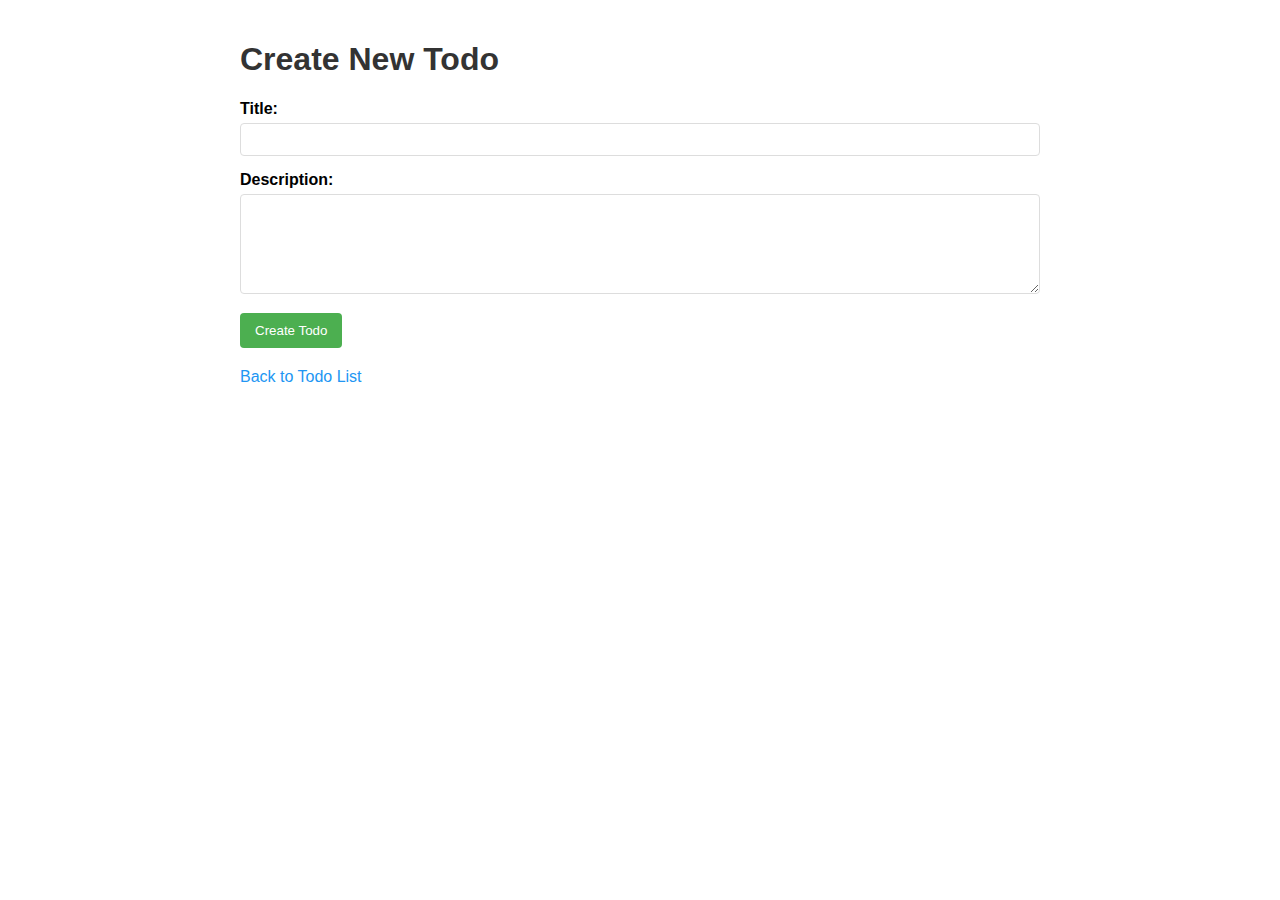
<file: src/main/resources/templates/create.html>
<!DOCTYPE html>
<html xmlns:th="http://www.thymeleaf.org">
<head>
    <meta charset="UTF-8">
    <title>Create Todo</title>
    <style>
        body {
            font-family: Arial, sans-serif;
            max-width: 800px;
            margin: 0 auto;
            padding: 20px;
        }
        h1 {
            color: #333;
        }
        .form-group {
            margin-bottom: 15px;
        }
        label {
            display: block;
            margin-bottom: 5px;
            font-weight: bold;
        }
        input[type="text"], textarea {
            width: 100%;
            padding: 8px;
            border: 1px solid #ddd;
            border-radius: 4px;
            box-sizing: border-box;
        }
        textarea {
            height: 100px;
            resize: vertical;
        }
        .submit-button {
            background-color: #4CAF50;
            color: white;
            padding: 10px 15px;
            border: none;
            border-radius: 4px;
            cursor: pointer;
        }
        .back-link {
            display: inline-block;
            margin-top: 20px;
            color: #2196F3;
            text-decoration: none;
        }
        .back-link:hover {
            text-decoration: underline;
        }
    </style>
</head>
<body>
    <h1>Create New Todo</h1>
    
    <form th:action="@{/todos}" th:object="${todo}" method="post">
        <div class="form-group">
            <label for="title">Title:</label>
            <input type="text" id="title" th:field="*{title}" required>
        </div>
        
        <div class="form-group">
            <label for="description">Description:</label>
            <textarea id="description" th:field="*{description}"></textarea>
        </div>
        
        <button type="submit" class="submit-button">Create Todo</button>
    </form>
    
    <a href="/todos" class="back-link">Back to Todo List</a>
</body>
</html>
</file>
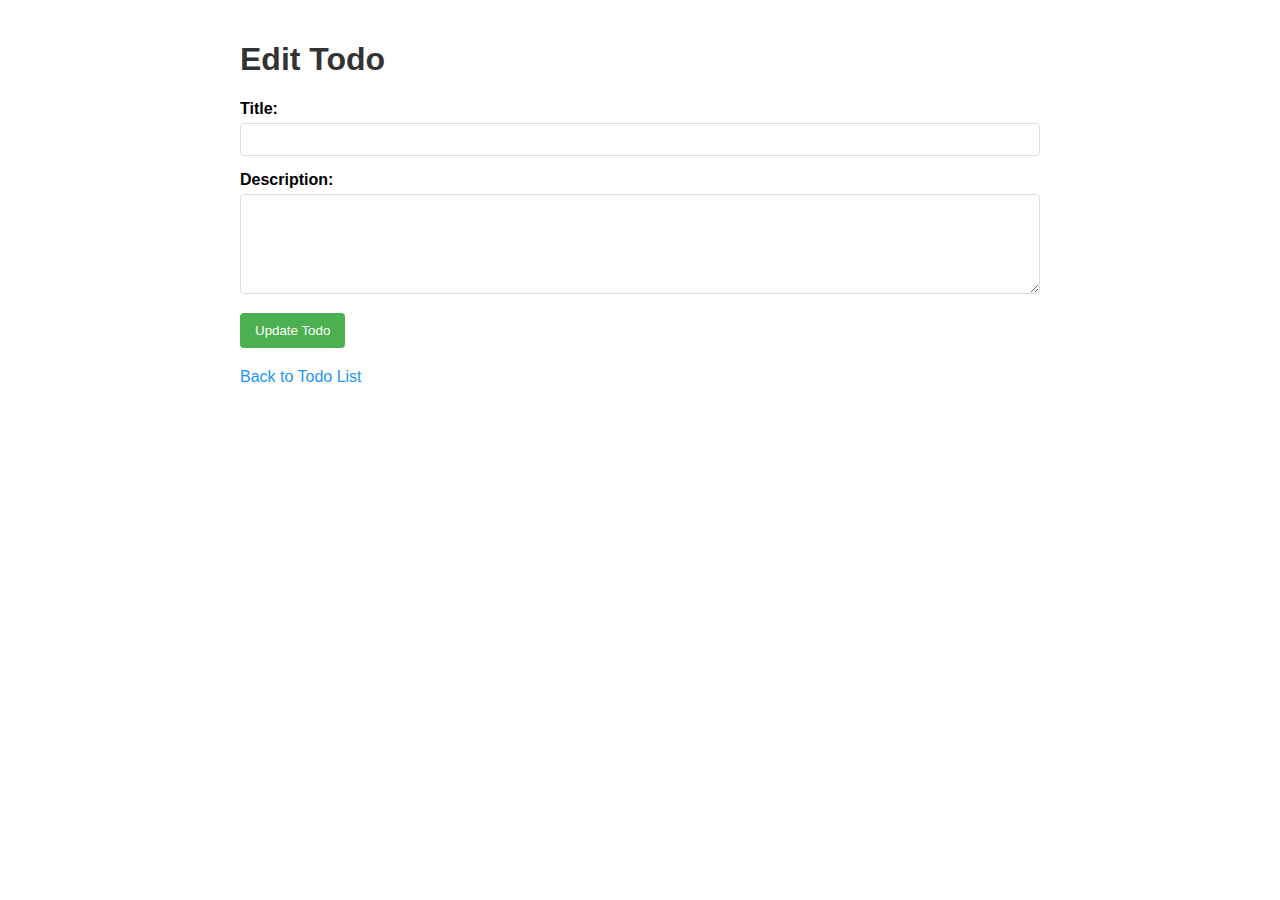
<file: src/main/resources/templates/edit.html>
<!DOCTYPE html>
<html xmlns:th="http://www.thymeleaf.org">
<head>
    <meta charset="UTF-8">
    <title>Edit Todo</title>
    <style>
        body {
            font-family: Arial, sans-serif;
            max-width: 800px;
            margin: 0 auto;
            padding: 20px;
        }
        h1 {
            color: #333;
        }
        .form-group {
            margin-bottom: 15px;
        }
        label {
            display: block;
            margin-bottom: 5px;
            font-weight: bold;
        }
        input[type="text"], textarea {
            width: 100%;
            padding: 8px;
            border: 1px solid #ddd;
            border-radius: 4px;
            box-sizing: border-box;
        }
        textarea {
            height: 100px;
            resize: vertical;
        }
        .submit-button {
            background-color: #4CAF50;
            color: white;
            padding: 10px 15px;
            border: none;
            border-radius: 4px;
            cursor: pointer;
        }
        .back-link {
            display: inline-block;
            margin-top: 20px;
            color: #2196F3;
            text-decoration: none;
        }
        .back-link:hover {
            text-decoration: underline;
        }
    </style>
</head>
<body>
    <h1>Edit Todo</h1>
    
    <form th:action="@{/todos/{id}/edit(id=${todoId})}" th:object="${todo}" method="post">
        <div class="form-group">
            <label for="title">Title:</label>
            <input type="text" id="title" th:field="*{title}" required>
        </div>
        
        <div class="form-group">
            <label for="description">Description:</label>
            <textarea id="description" th:field="*{description}"></textarea>
        </div>
        
        <button type="submit" class="submit-button">Update Todo</button>
    </form>
    
    <a href="/todos" class="back-link">Back to Todo List</a>
</body>
</html>
</file>
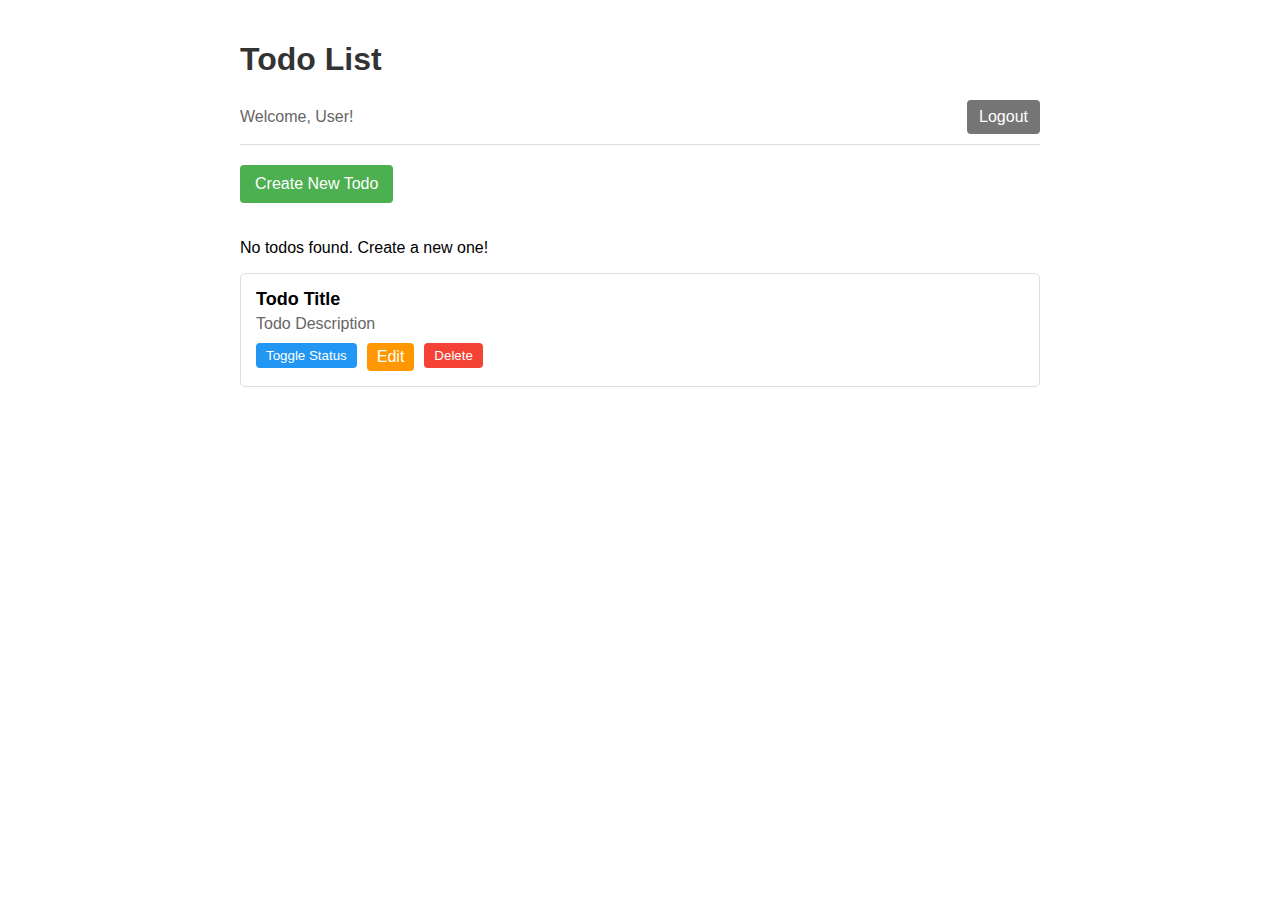
<file: src/main/resources/templates/list.html>
<!DOCTYPE html>
<html xmlns:th="http://www.thymeleaf.org">
<head>
    <meta charset="UTF-8">
    <title>Todo List</title>
    <style>
        body {
            font-family: Arial, sans-serif;
            max-width: 800px;
            margin: 0 auto;
            padding: 20px;
        }
        h1 {
            color: #333;
        }
        .user-header {
            display: flex;
            justify-content: space-between;
            align-items: center;
            margin-bottom: 20px;
            padding-bottom: 10px;
            border-bottom: 1px solid #ddd;
        }
        .user-info {
            font-size: 16px;
            color: #666;
        }
        .logout-button {
            background-color: #757575;
            color: white;
            padding: 8px 12px;
            border: none;
            border-radius: 4px;
            cursor: pointer;
            text-decoration: none;
        }
        .todo-list {
            list-style-type: none;
            padding: 0;
        }
        .todo-item {
            border: 1px solid #ddd;
            margin-bottom: 10px;
            padding: 15px;
            border-radius: 5px;
        }
        .todo-item.completed {
            background-color: #f8f8f8;
        }
        .todo-title {
            font-weight: bold;
            font-size: 18px;
            margin-bottom: 5px;
        }
        .todo-description {
            color: #666;
            margin-bottom: 10px;
        }
        .todo-actions {
            display: flex;
            gap: 10px;
        }
        .todo-form {
            display: inline;
        }
        .create-button {
            background-color: #4CAF50;
            color: white;
            padding: 10px 15px;
            border: none;
            border-radius: 4px;
            cursor: pointer;
            text-decoration: none;
            display: inline-block;
            margin-bottom: 20px;
        }
        .toggle-button {
            background-color: #2196F3;
            color: white;
            padding: 5px 10px;
            border: none;
            border-radius: 4px;
            cursor: pointer;
        }
        .edit-button {
            background-color: #FF9800;
            color: white;
            padding: 5px 10px;
            border: none;
            border-radius: 4px;
            cursor: pointer;
            text-decoration: none;
        }
        .delete-button {
            background-color: #F44336;
            color: white;
            padding: 5px 10px;
            border: none;
            border-radius: 4px;
            cursor: pointer;
        }
    </style>
</head>
<body>
    <h1>Todo List</h1>

    <div class="user-header">
        <div class="user-info" th:if="${userNickname}">
            Welcome, <span th:text="${userNickname}">User</span>!
        </div>
        <a href="/logout" class="logout-button">Logout</a>
    </div>

    <a href="/todos/create" class="create-button">Create New Todo</a>

    <div th:if="${#lists.isEmpty(todos)}">
        <p>No todos found. Create a new one!</p>
    </div>

    <ul class="todo-list" th:unless="${#lists.isEmpty(todos)}">
        <li th:each="todo : ${todos}" class="todo-item" th:classappend="${todo.isDone} ? 'completed' : ''">
            <div class="todo-title" th:text="${todo.title}">Todo Title</div>
            <div class="todo-description" th:text="${todo.description}">Todo Description</div>
            <div class="todo-actions">
                <form th:action="@{/todos/{id}/toggle(id=${todo.id})}" method="post" class="todo-form">
                    <button type="submit" class="toggle-button" th:text="${todo.isDone} ? 'Mark as Incomplete' : 'Mark as Complete'">
                        Toggle Status
                    </button>
                </form>
                <a th:href="@{/todos/{id}/edit(id=${todo.id})}" class="edit-button">Edit</a>
                <form th:action="@{/todos/{id}/delete(id=${todo.id})}" method="post" class="todo-form">
                    <button type="submit" class="delete-button" onclick="return confirm('Are you sure you want to delete this todo?')">Delete</button>
                </form>
            </div>
        </li>
    </ul>
</body>
</html>
</file>
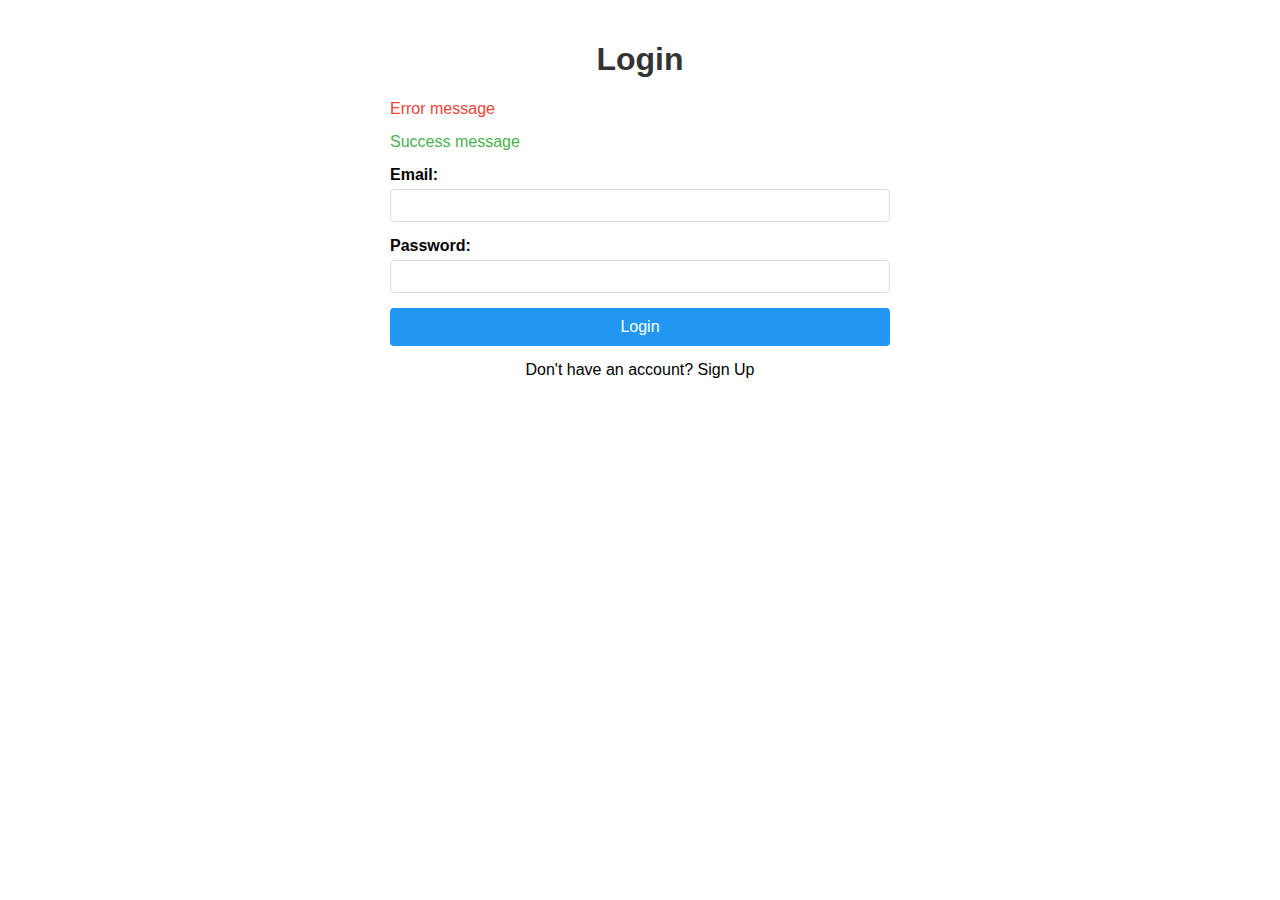
<file: src/main/resources/templates/login.html>
<!DOCTYPE html>
<html xmlns:th="http://www.thymeleaf.org">
<head>
    <meta charset="UTF-8">
    <title>Login</title>
    <style>
        body {
            font-family: Arial, sans-serif;
            max-width: 500px;
            margin: 0 auto;
            padding: 20px;
        }
        h1 {
            color: #333;
            text-align: center;
        }
        .form-group {
            margin-bottom: 15px;
        }
        label {
            display: block;
            margin-bottom: 5px;
            font-weight: bold;
        }
        input[type="email"],
        input[type="password"] {
            width: 100%;
            padding: 8px;
            border: 1px solid #ddd;
            border-radius: 4px;
            box-sizing: border-box;
        }
        .submit-button {
            background-color: #2196F3;
            color: white;
            padding: 10px 15px;
            border: none;
            border-radius: 4px;
            cursor: pointer;
            width: 100%;
            font-size: 16px;
        }
        .error-message {
            color: #F44336;
            margin-bottom: 15px;
        }
        .success-message {
            color: #4CAF50;
            margin-bottom: 15px;
        }
        .signup-link {
            text-align: center;
            margin-top: 15px;
        }
    </style>
</head>
<body>
    <h1>Login</h1>
    
    <div th:if="${errorMessage}" class="error-message" th:text="${errorMessage}">Error message</div>
    <div th:if="${successMessage}" class="success-message" th:text="${successMessage}">Success message</div>
    
    <form th:action="@{/login}" method="post" th:object="${user}">
        <div class="form-group">
            <label for="email">Email:</label>
            <input type="email" id="email" th:field="*{email}" required>
        </div>
        
        <div class="form-group">
            <label for="password">Password:</label>
            <input type="password" id="password" th:field="*{password}" required>
        </div>
        
        <button type="submit" class="submit-button">Login</button>
    </form>
    
    <div class="signup-link">
        Don't have an account? <a th:href="@{/signup}">Sign Up</a>
    </div>
</body>
</html>
</file>
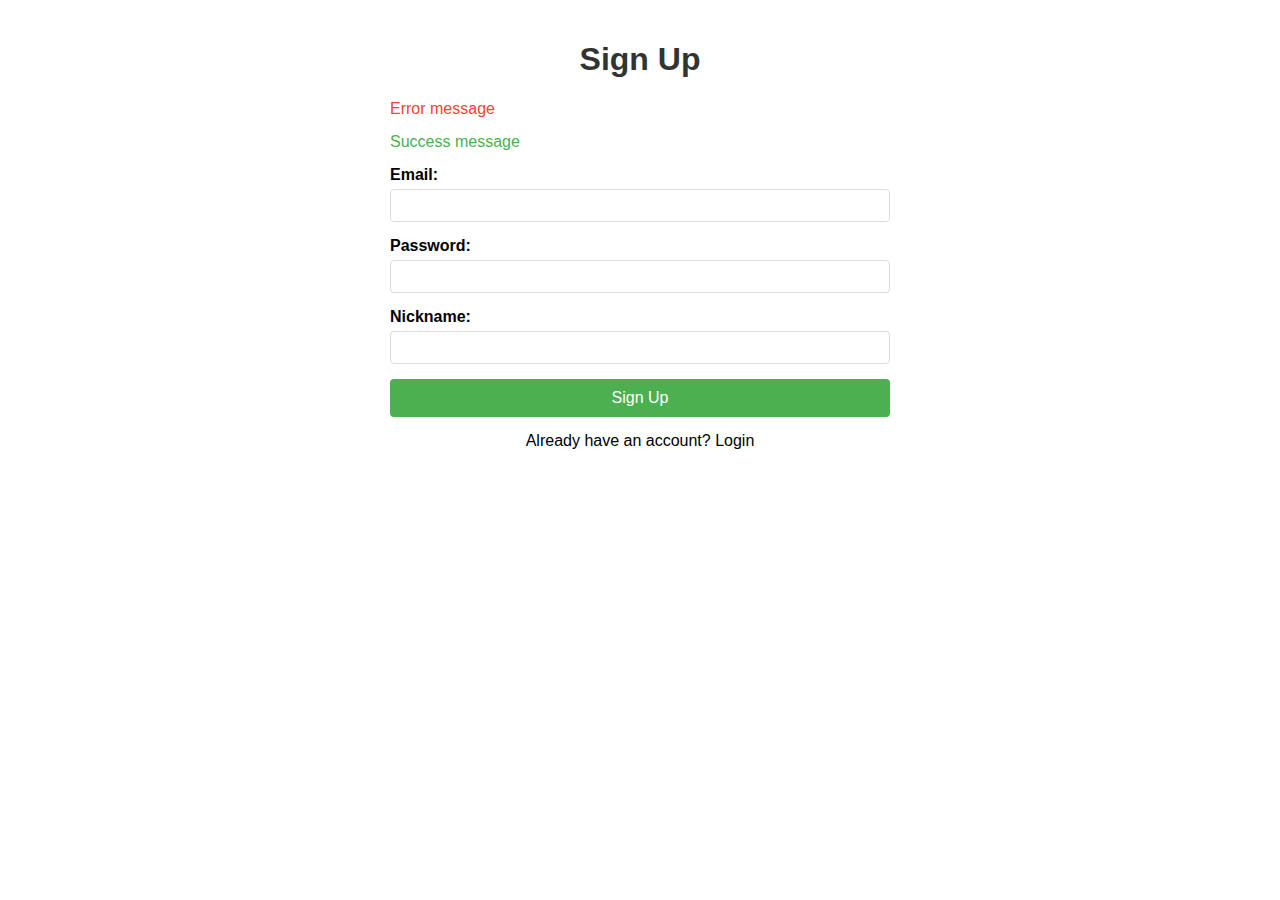
<file: src/main/resources/templates/signup.html>
<!DOCTYPE html>
<html xmlns:th="http://www.thymeleaf.org">
<head>
    <meta charset="UTF-8">
    <title>Sign Up</title>
    <style>
        body {
            font-family: Arial, sans-serif;
            max-width: 500px;
            margin: 0 auto;
            padding: 20px;
        }
        h1 {
            color: #333;
            text-align: center;
        }
        .form-group {
            margin-bottom: 15px;
        }
        label {
            display: block;
            margin-bottom: 5px;
            font-weight: bold;
        }
        input[type="text"],
        input[type="email"],
        input[type="password"] {
            width: 100%;
            padding: 8px;
            border: 1px solid #ddd;
            border-radius: 4px;
            box-sizing: border-box;
        }
        .submit-button {
            background-color: #4CAF50;
            color: white;
            padding: 10px 15px;
            border: none;
            border-radius: 4px;
            cursor: pointer;
            width: 100%;
            font-size: 16px;
        }
        .error-message {
            color: #F44336;
            margin-bottom: 15px;
        }
        .success-message {
            color: #4CAF50;
            margin-bottom: 15px;
        }
        .login-link {
            text-align: center;
            margin-top: 15px;
        }
    </style>
</head>
<body>
    <h1>Sign Up</h1>
    
    <div th:if="${errorMessage}" class="error-message" th:text="${errorMessage}">Error message</div>
    <div th:if="${successMessage}" class="success-message" th:text="${successMessage}">Success message</div>
    
    <form th:action="@{/signup}" method="post" th:object="${user}">
        <div class="form-group">
            <label for="email">Email:</label>
            <input type="email" id="email" th:field="*{email}" required>
        </div>
        
        <div class="form-group">
            <label for="password">Password:</label>
            <input type="password" id="password" th:field="*{password}" required>
        </div>
        
        <div class="form-group">
            <label for="nickname">Nickname:</label>
            <input type="text" id="nickname" th:field="*{nickname}" required>
        </div>
        
        <button type="submit" class="submit-button">Sign Up</button>
    </form>
    
    <div class="login-link">
        Already have an account? <a th:href="@{/login}">Login</a>
    </div>
</body>
</html>
</file>
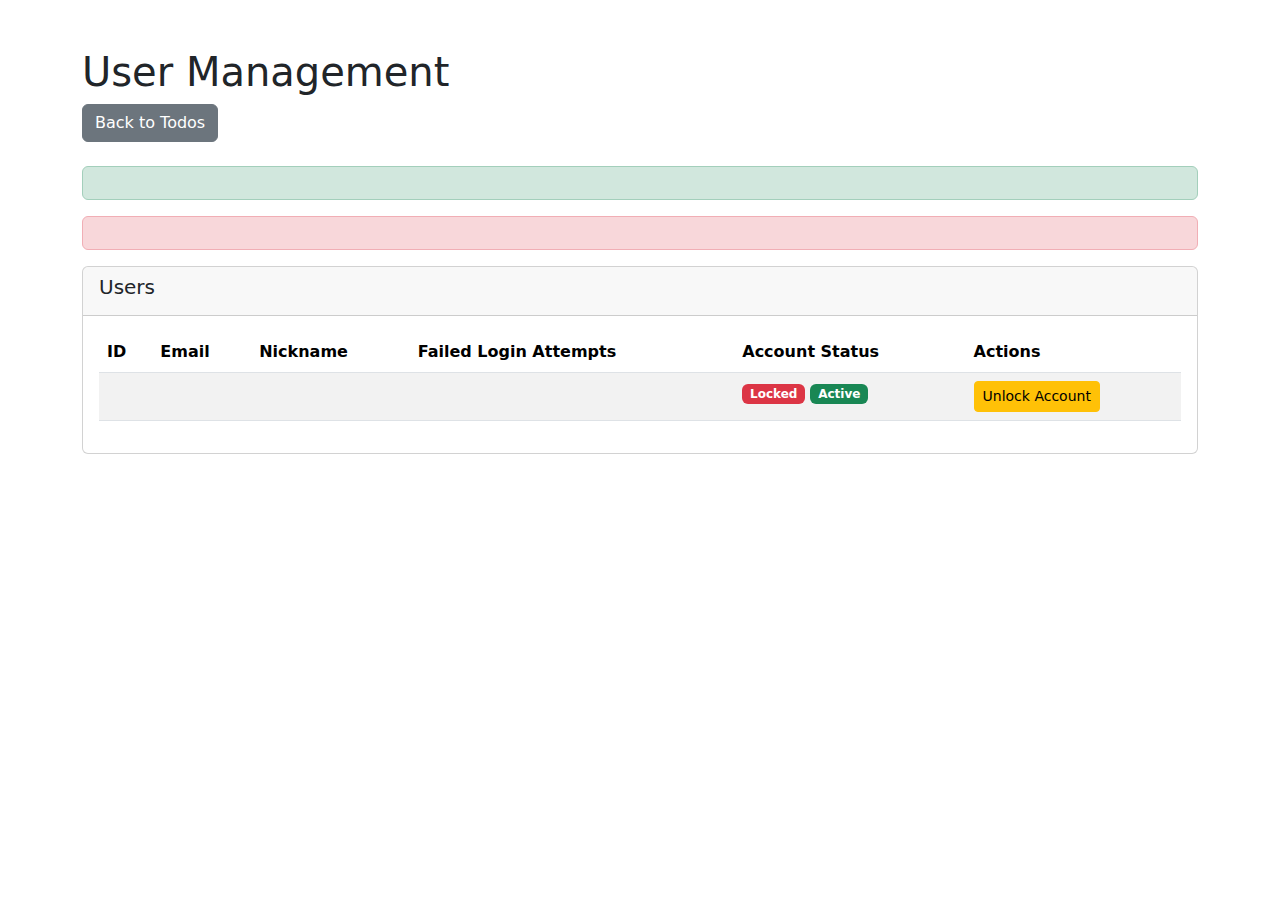
<file: src/main/resources/templates/admin/users.html>
<!DOCTYPE html>
<html xmlns:th="http://www.thymeleaf.org">
<head>
    <meta charset="UTF-8">
    <title>Admin - User Management</title>
    <link rel="stylesheet" href="https://cdn.jsdelivr.net/npm/bootstrap@5.3.0/dist/css/bootstrap.min.css">
</head>
<body>
    <div class="container mt-5">
        <div class="row mb-4">
            <div class="col">
                <h1>User Management</h1>
                <a href="/todos" class="btn btn-secondary">Back to Todos</a>
            </div>
        </div>
        
        <div th:if="${successMessage}" class="alert alert-success" role="alert">
            <span th:text="${successMessage}"></span>
        </div>
        
        <div th:if="${errorMessage}" class="alert alert-danger" role="alert">
            <span th:text="${errorMessage}"></span>
        </div>
        
        <div class="card">
            <div class="card-header">
                <h5>Users</h5>
            </div>
            <div class="card-body">
                <table class="table table-striped">
                    <thead>
                        <tr>
                            <th>ID</th>
                            <th>Email</th>
                            <th>Nickname</th>
                            <th>Failed Login Attempts</th>
                            <th>Account Status</th>
                            <th>Actions</th>
                        </tr>
                    </thead>
                    <tbody>
                        <tr th:each="user : ${users}">
                            <td th:text="${user.id}"></td>
                            <td th:text="${user.email}"></td>
                            <td th:text="${user.nickname}"></td>
                            <td th:text="${user.failedLoginAttempts}"></td>
                            <td>
                                <span th:if="${user.accountLocked}" class="badge bg-danger">Locked</span>
                                <span th:unless="${user.accountLocked}" class="badge bg-success">Active</span>
                            </td>
                            <td>
                                <form th:if="${user.accountLocked}" th:action="@{/admin/users/{id}/unlock(id=${user.id})}" method="post">
                                    <button type="submit" class="btn btn-sm btn-warning">Unlock Account</button>
                                </form>
                            </td>
                        </tr>
                    </tbody>
                </table>
            </div>
        </div>
    </div>
</body>
</html>
</file>
